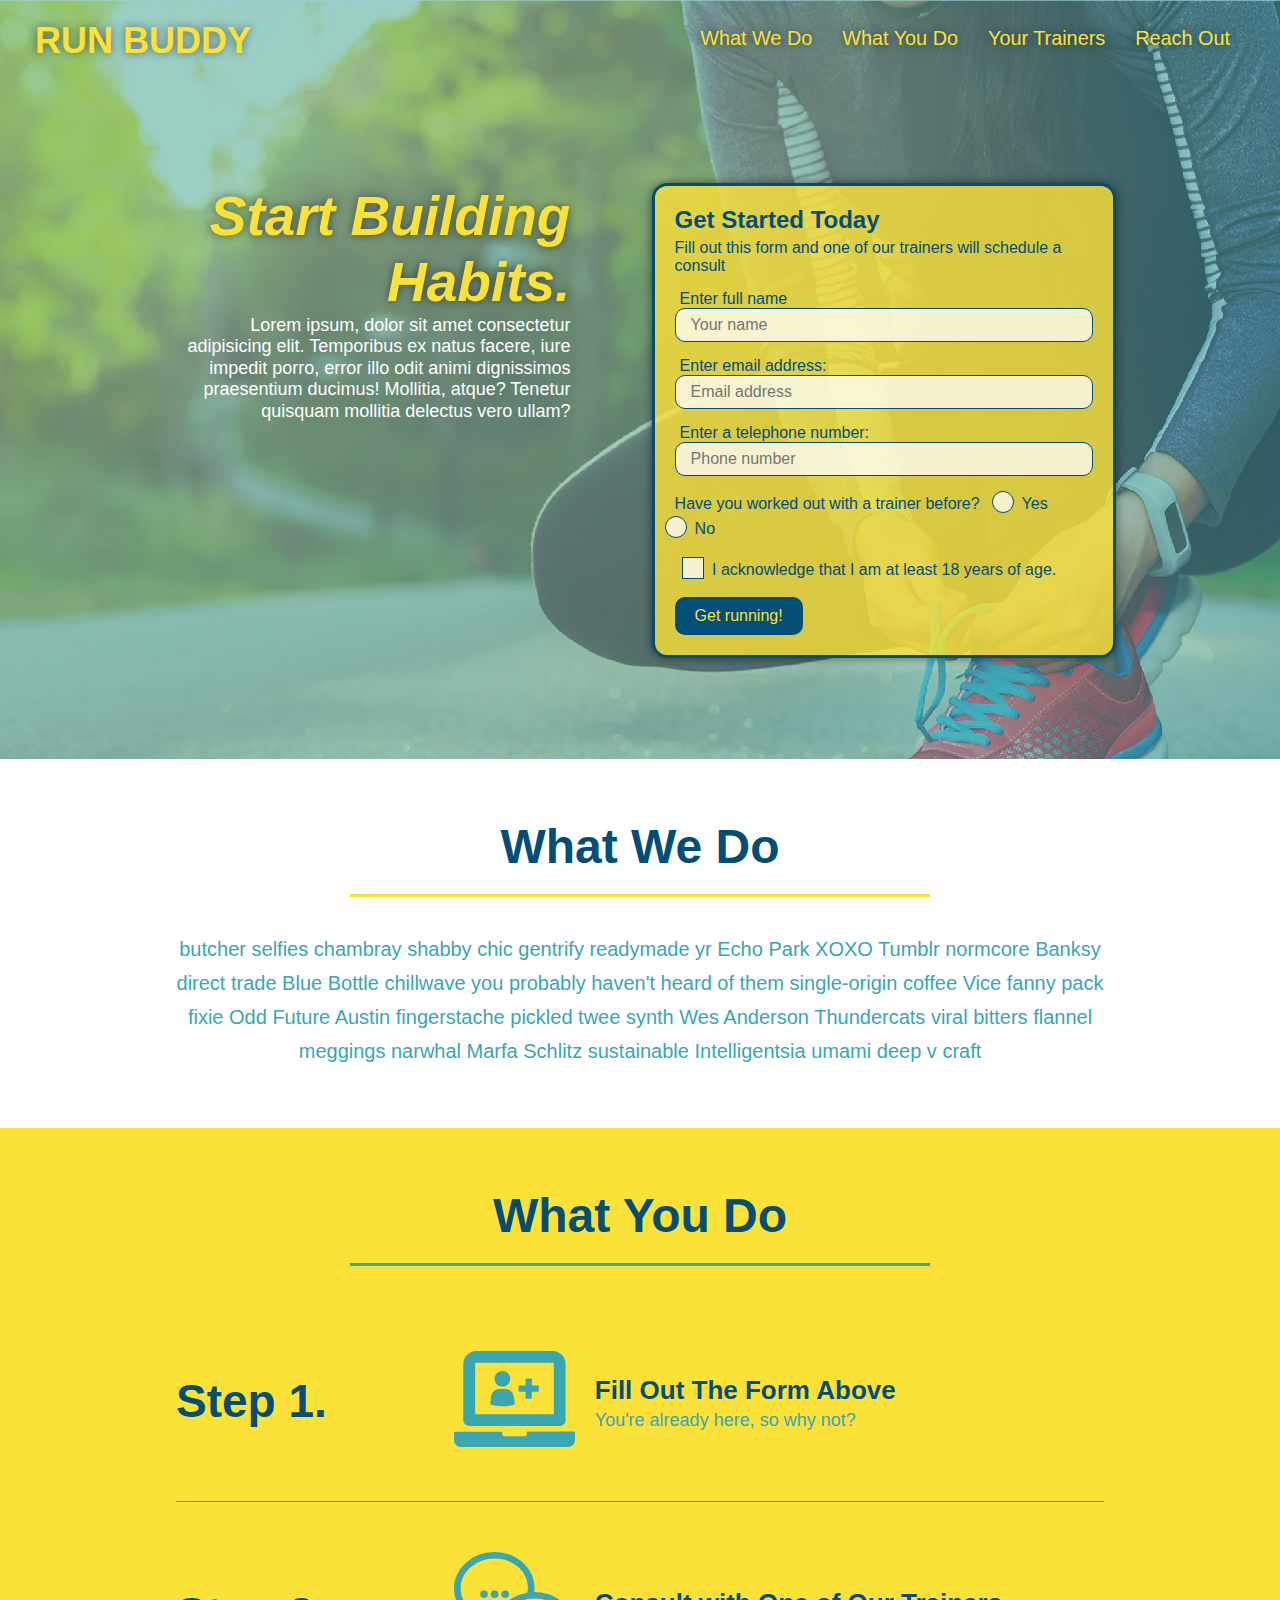
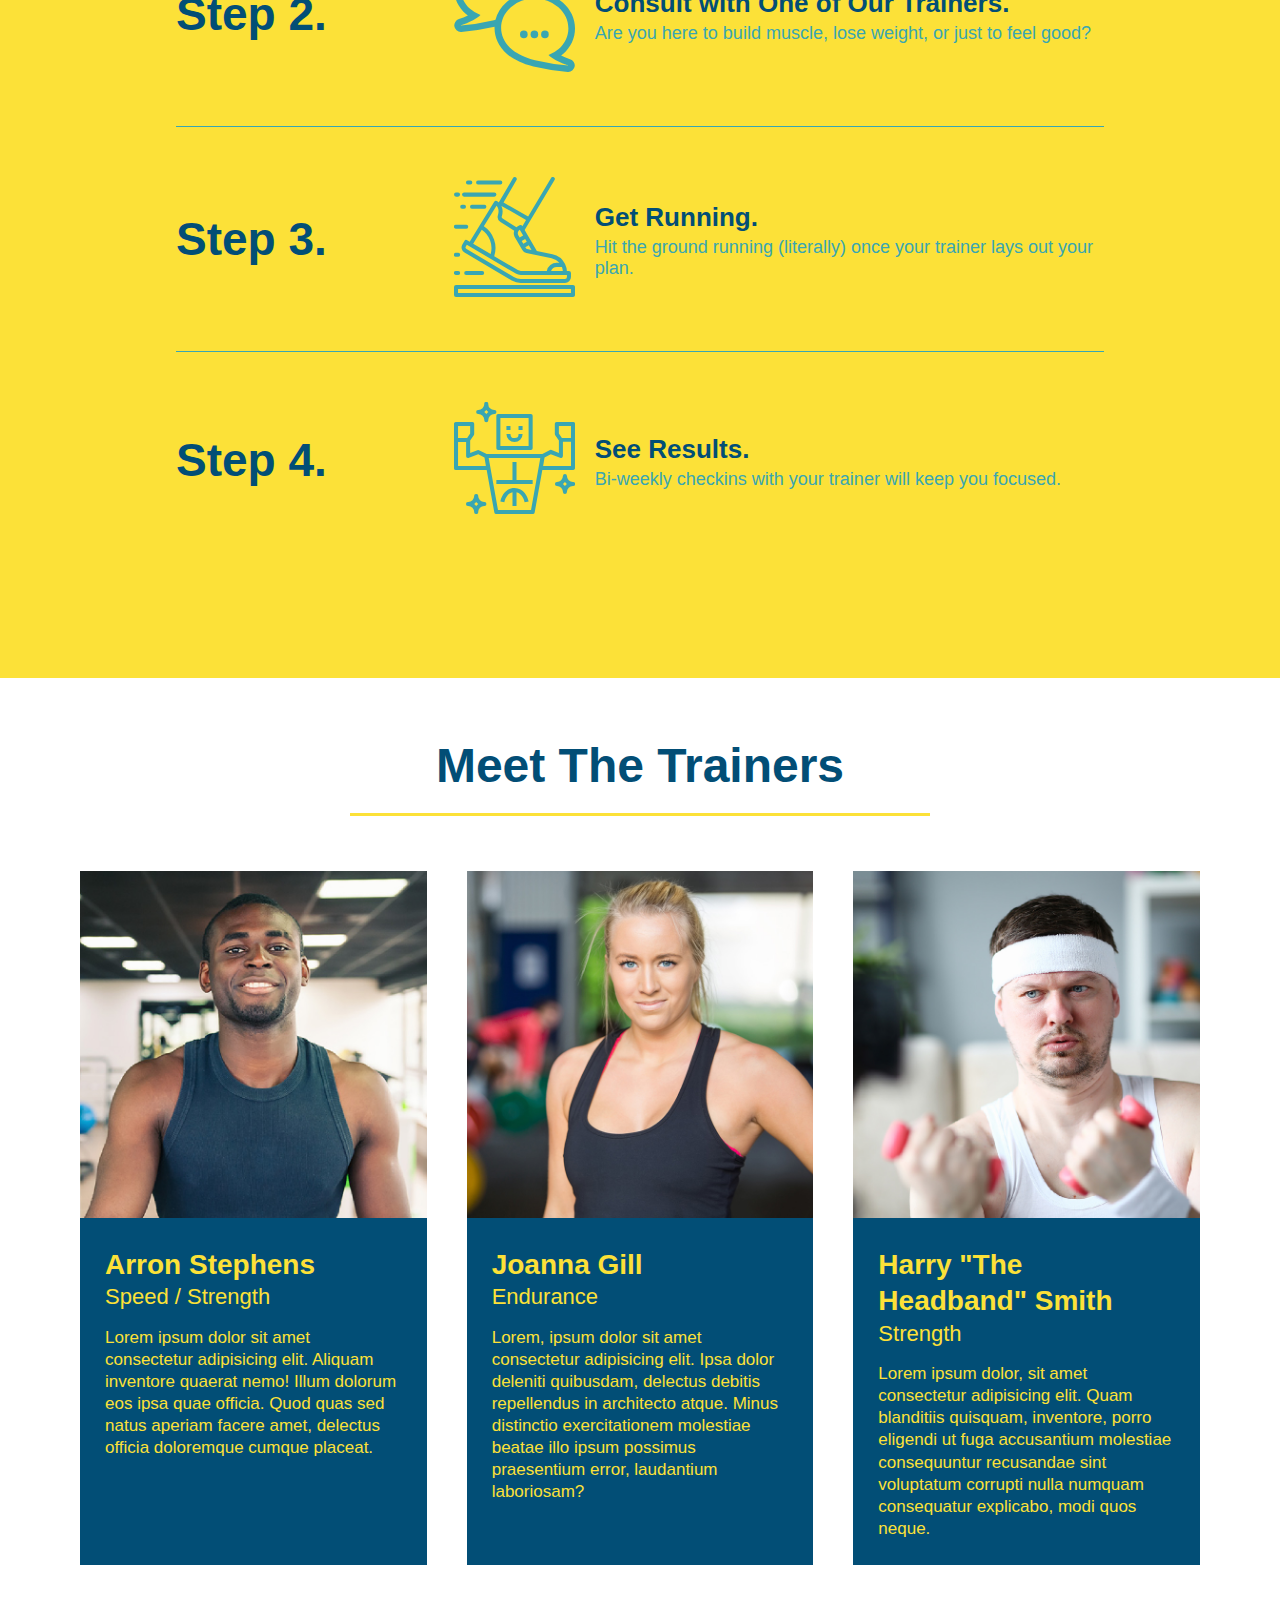
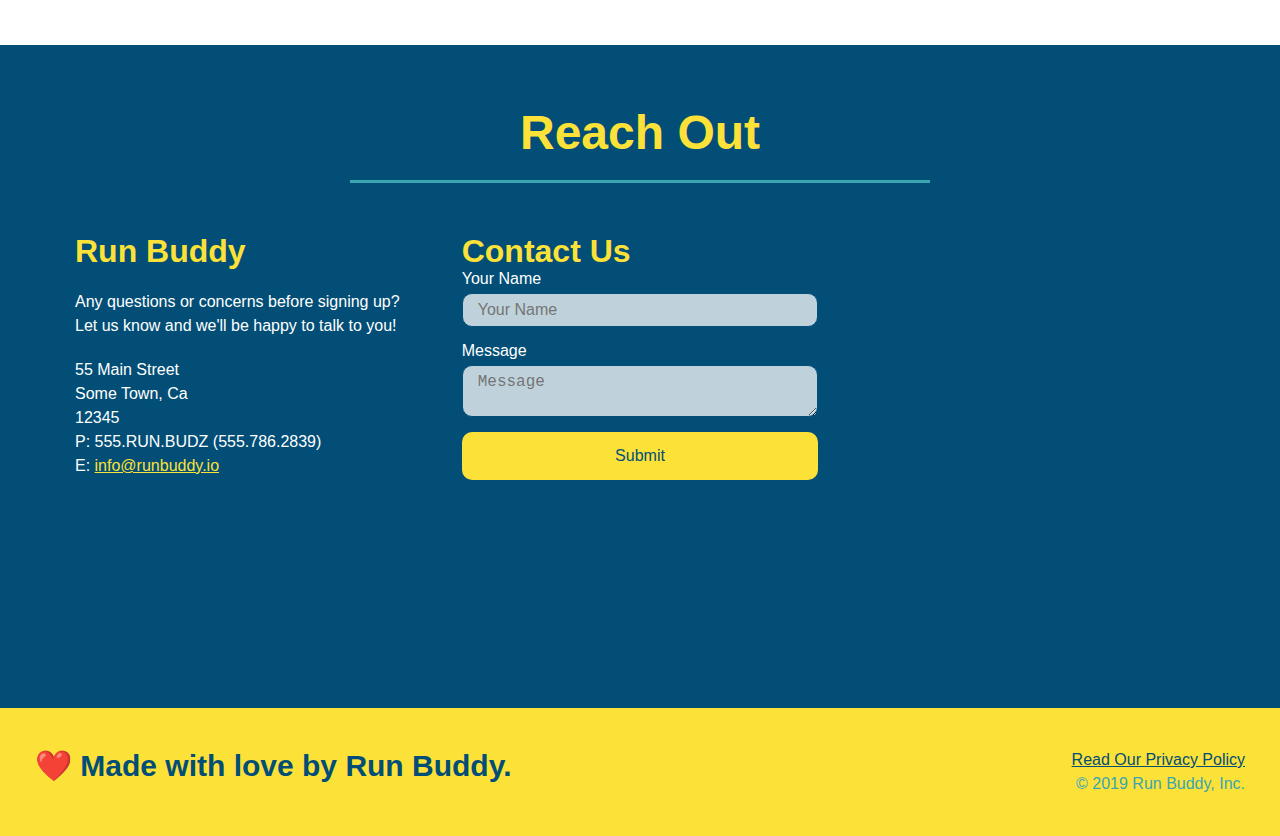
<file: index.html>
<!DOCTYPE html>
<html lang="en">
    <head>
        <meta charset="UTF-8" />
        <title>Run Buddy</title>
        <link rel="stylesheet" href ="./assets/css/style.css"/>
        <meta name="viewport" content="width=device-width, initial-scale=1.0" />
    </head>
   
    <body>
        <!-- navigation-->
        <header>
        <h1>
            <a href="/">RUN BUDDY</a>
        </h1>
        <nav>
            <ul>
                <li>
                    <a href="#what-we-do">What We Do</a>
                </li>
                <li>
                    <a href="#what-you-do">What You Do</a>
                </li>
                <li>
                    <a href="#your-trainers">Your Trainers</a>
                </li>
                <li>
                    <a href="#reach-out">Reach Out</a>
                </li>
            </ul>
        </nav>
        </header>
        
        <!-- hero/jumbotron-->
        <section class="hero">
            <div class="hero-cta">
                <h2>Start Building Habits.</h2>
                <p>
                    Lorem ipsum, dolor sit amet consectetur adipisicing elit. Temporibus ex natus facere, iure impedit porro, error illo odit animi dignissimos praesentium ducimus! Mollitia, atque? Tenetur quisquam mollitia delectus vero ullam?
                </p>
            </div>
            <div class="hero-form">
                <h3>Get Started Today</h3>
                <p>Fill out this form and one of our trainers will schedule a consult</p>
                <form>
                    <label for="name">Enter full name</label>
                    <input type="text" placeholder="Your name" name="name" id="name" class="form-input"/>
                    <label for="email">Enter email address:</label>
                    <input type="email" placeholder="Email address" name="email" id="email" class="form-input"/>
                    <label for="phone">Enter a telephone number:</label>
                    <input type="tel" placeholder="Phone number" name="phone" id="phone" class="form-input"/> 
                    <p>
                        Have you worked out with a trainer before?
                        <span class="radio-wrapper">
                            <input type="radio" name="trainer-confirm" id="trainer-yes"/>
                            <label for="trainer-yes">Yes</label>
                        </span>
                        <span class="radio-wrapper">
                            <input type="radio" name="trainer-confirm" id="trainer-no"/>
                            <label for="trainer-no">No</label>
                        </span>  
                    </p>
                    <p>
                        <span class="checkbox-wrapper">
                            <input type="checkbox" name="age-confirm" id="checkbox"/>
                            <label for="checkbox">I acknowledge that I am at least 18 years of age.</label>
                        </span>
                    </p>
                    <button type="submit">
                        Get running!
                    </button>
                </form>
            </div>
        </section>

        <!-- "what we do" section-->
        <section id="what-we-do" class="intro">
            <div class="flex-row">
                <h2 class="section-title primary-border">
                    What We Do
                </h2>
            </div>
        <div class="flex-row">    
            <p>
                butcher selfies chambray shabby chic gentrify readymade yr Echo Park XOXO Tumblr normcore Banksy direct trade Blue Bottle chillwave you probably haven't heard of them single-origin coffee Vice fanny pack fixie Odd Future Austin fingerstache pickled twee synth Wes Anderson Thundercats viral bitters flannel meggings narwhal Marfa Schlitz sustainable Intelligentsia umami deep v craft
           </p>
        </div>
        </section>

        <!-- "what you do" section-->
        <section id="what-you-do" class="steps">
            <div class="flex-row">
                <h2 class="section-title secondary-border">
                    What You Do
                </h2>
            </div>    

            <div class="step">
                <h3>Step 1.</h3>
                <div class="step-info">
                    <div class="step-img">
                        <img src="./assets/images/step-1.svg" alt=""/>
                    </div>
                    <div class="step-text">
                        <h4>Fill Out The Form Above</h4>
                        <p>You're already here, so why not?</p>        
                    </div>
                </div>
            </div>

            <div class="step">
                <h3>Step 2.</h3>
                <div class="step-info">
                    <div class="step-img">
                        <img src="assets/images/step-2.svg" alt=""/>
                    </div>
                    <div class="step-text">
                        <h4>Consult with One of Our Trainers.</h4>
                        <p>Are you here to build muscle, lose weight, or just to feel good?</p>
                    </div> 
                </div>
            </div>

            <div class="step">
                <h3>Step 3.</h3>
                <div class="step-info">
                    <div class="step-img">
                        <img src="assets/images/step-3.svg" alt=""/>
                    </div>
                    <div class="step-text">
                        <h4>Get Running.</h4>
                        <p>Hit the ground running (literally) once your trainer lays out your plan.</p>
                    </div> 
                </div>
            </div>

            <div class="step">
                <h3>Step 4.</h3>
                <div class="step-info">
                    <div class="step-img">
                        <img src="assets/images/step-4.svg" alt=""/>
                    </div>
                    <div class="step-text">
                        <h4>See Results.</h4>
                        <p>Bi-weekly checkins with your trainer will keep you focused.</p>
                    </div> 
                </div>
            </div>
        </section> 
        
        <!-- "meet the trainers" section -->
        <section id="your-trainers">
            <div class="flex-row">
                <h2 class="section-title primary-border">
                    Meet The Trainers
                </h2>
            </div>    
            
            <!-- First trainer bio -->
            <div class="trainers">
            <article class="trainer">
                <img src="./assets/images/trainer-1.jpg" alt="Arron Stephens in his workout clothes, ready to pump iron"/>
                <div class="trainer-bio">
                    <h3 class="trainer-name">Arron Stephens</h3>
                    <h4 class="trainer-role">Speed / Strength</h4>
                    <p>
                        Lorem ipsum dolor sit amet consectetur adipisicing elit. Aliquam inventore quaerat nemo! Illum dolorum eos ipsa quae officia. Quod quas sed natus aperiam facere amet, delectus officia doloremque cumque placeat.
                    </p>
                </div>
            </article>
            
            <!-- Second trainer bio -->

            <article class="trainer">
                <img src="./assets/images/trainer-2.jpg" alt="Joanna Gill cooling off after a workout"/>
                <div class="trainer-bio">
                    <h3 class="trainer-name">Joanna Gill</h3>
                    <h4 class="trainer-role">Endurance</h4>
                    <p>
                        Lorem, ipsum dolor sit amet consectetur adipisicing elit. Ipsa dolor deleniti quibusdam, delectus debitis repellendus in architecto atque. Minus distinctio exercitationem molestiae beatae illo ipsum possimus praesentium error, laudantium laboriosam?
                    </p>
                </div>
            </article>

            <!-- Third trainer bio -->

            <article class="trainer">
                <img src="./assets/images/trainer-3.jpg" alt="Harry Smith wearing a headband and lifting comically small pink weights"/>
                <div class="trainer-bio">
                    <h3 class="trainer-name">Harry "The Headband" Smith</h3>
                    <h4 class="trainer-role">Strength</h4>
                    <p>
                        Lorem ipsum dolor, sit amet consectetur adipisicing elit. Quam blanditiis quisquam, inventore, porro eligendi ut fuga accusantium molestiae consequuntur recusandae sint voluptatum corrupti nulla numquam consequatur explicabo, modi quos neque.
                    </p>
                </div>
            </article>
            </div>
        </section> 
        
        <!-- "Reach Out" section-->
        <section id="reach-out" class="contact">
            <div class="flex-row">
                <h2 class="section-title secondary-border">
                    Reach Out
                </h2>
            </div>
            <div class="contact-info">
            <div>
                <h3>Run Buddy</h3>
                <p>
                    Any questions or concerns before signing up?
                    <br />
                    Let us know and we'll be happy to talk to you!
                </p>
                <address>
                    55 Main Street <br/>
                    Some Town, Ca <br/>
                    12345<br/>
                    P: 555.RUN.BUDZ (555.786.2839)<br/>
                    E: <a href="mailto:info@runbuddy.io">info@runbuddy.io</a>
                </address>
            </div>
            
            <div class="contact-form">
                <h3>Contact Us</h3>
                <form>
                    <label for="contact-name">Your Name</label>
                    <input type="text" id="contact-name" placeholder="Your Name" />

                    <label for="contact-message">Message</label>
                    <textarea id="contact-message" placeholder="Message"></textarea>
                    <button type="submit">Submit</button>
                </form>
            </div>    
            
                <iframe src="https://www.google.com/maps/embed?pb=!1m18!1m12!1m3!1d3456.7125374801863!2d-79.40940086618326!3d43.67260258258891!2m3!1f0!2f0!3f0!3m2!1i1024!2i768!4f13.1!3m3!1m2!1s0x882b34996e66ba07%3A0xdca632d061cad6cf!2s157%20Walmer%20Rd%2C%20Toronto%2C%20ON%20M5R%202X8!5e0!3m2!1sen!2sca!4v1629680756984!5m2!1sen!2sca"style="border:0;" allowfullscreen="" loading="lazy"></iframe>
            </div>
            
            
        </section>

        <!-- footer -->
        <footer>
            <h2>❤️ Made with love by Run Buddy.</h2>
            <div>
                <a href="privacy-policy.html">Read Our Privacy Policy</a><br />
                &copy; 2019 Run Buddy, Inc.
            </div>
        </footer>
    </body>
</html>
</file>
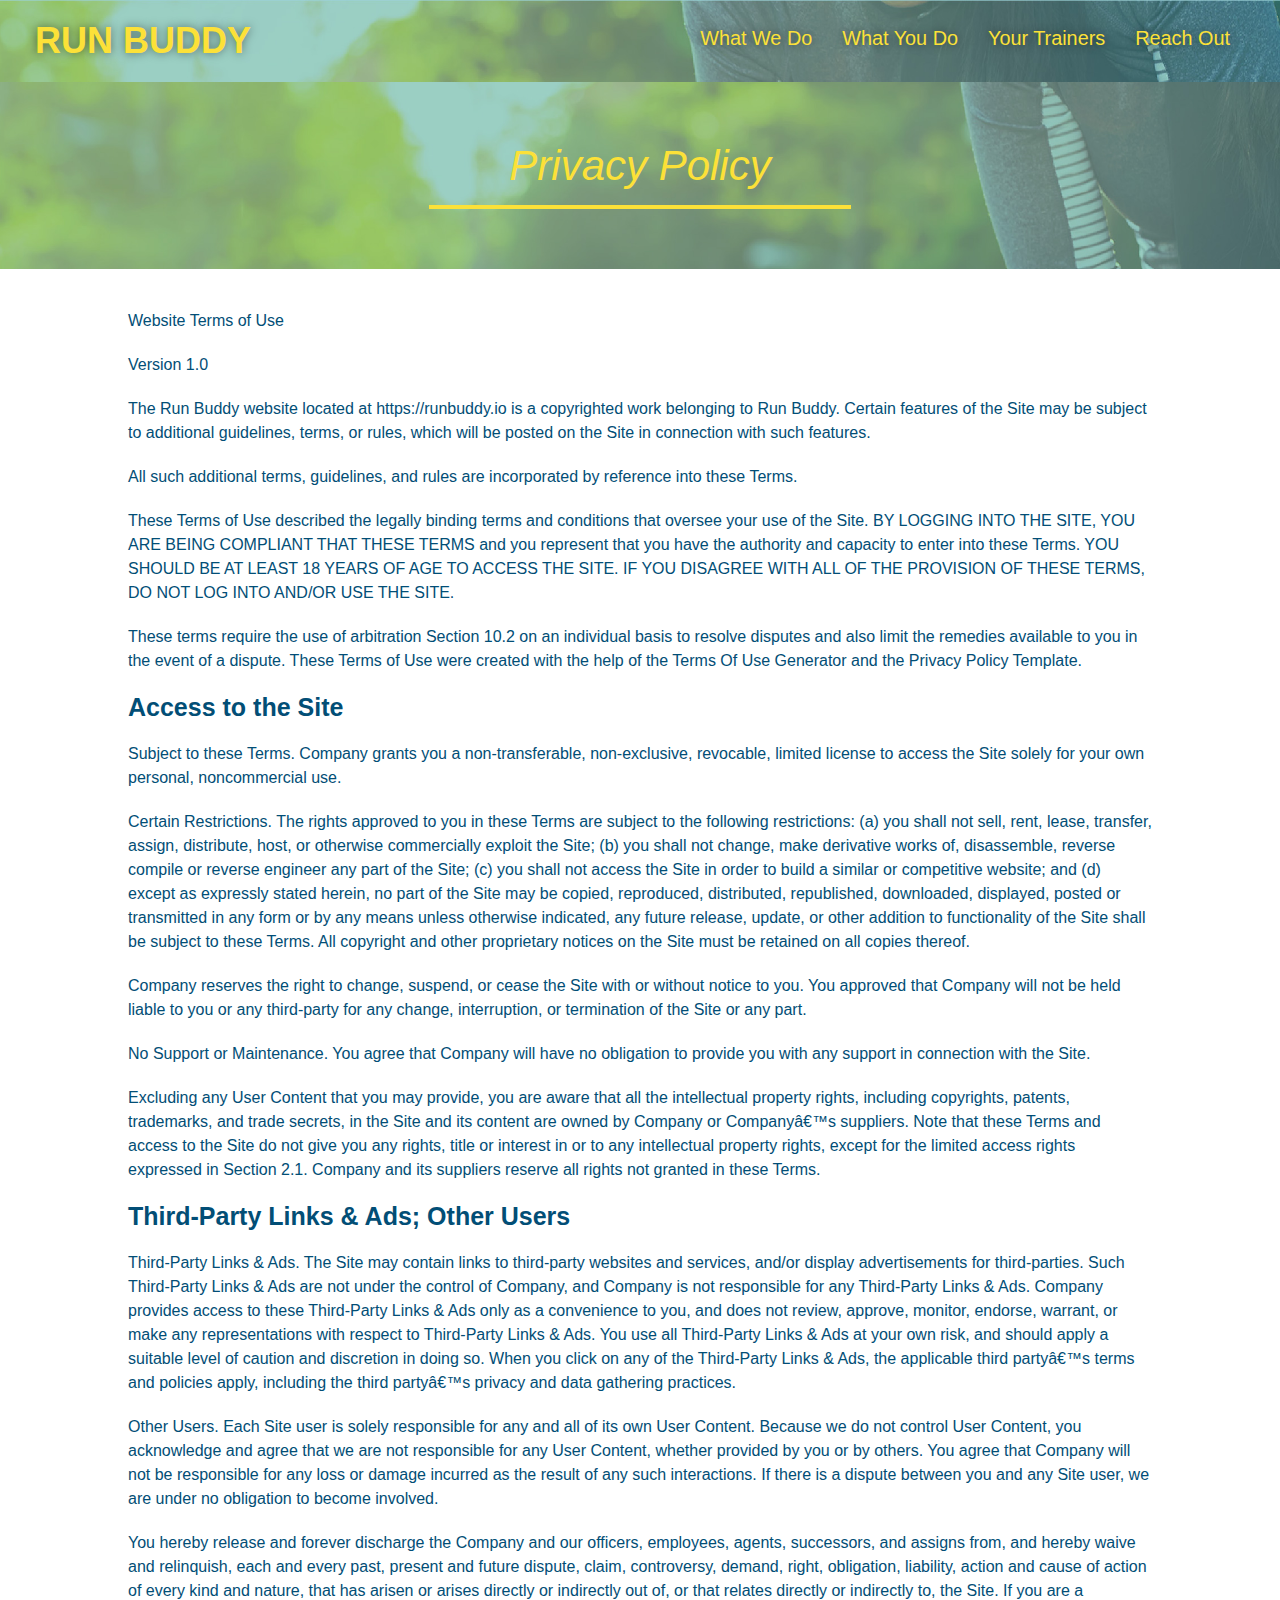
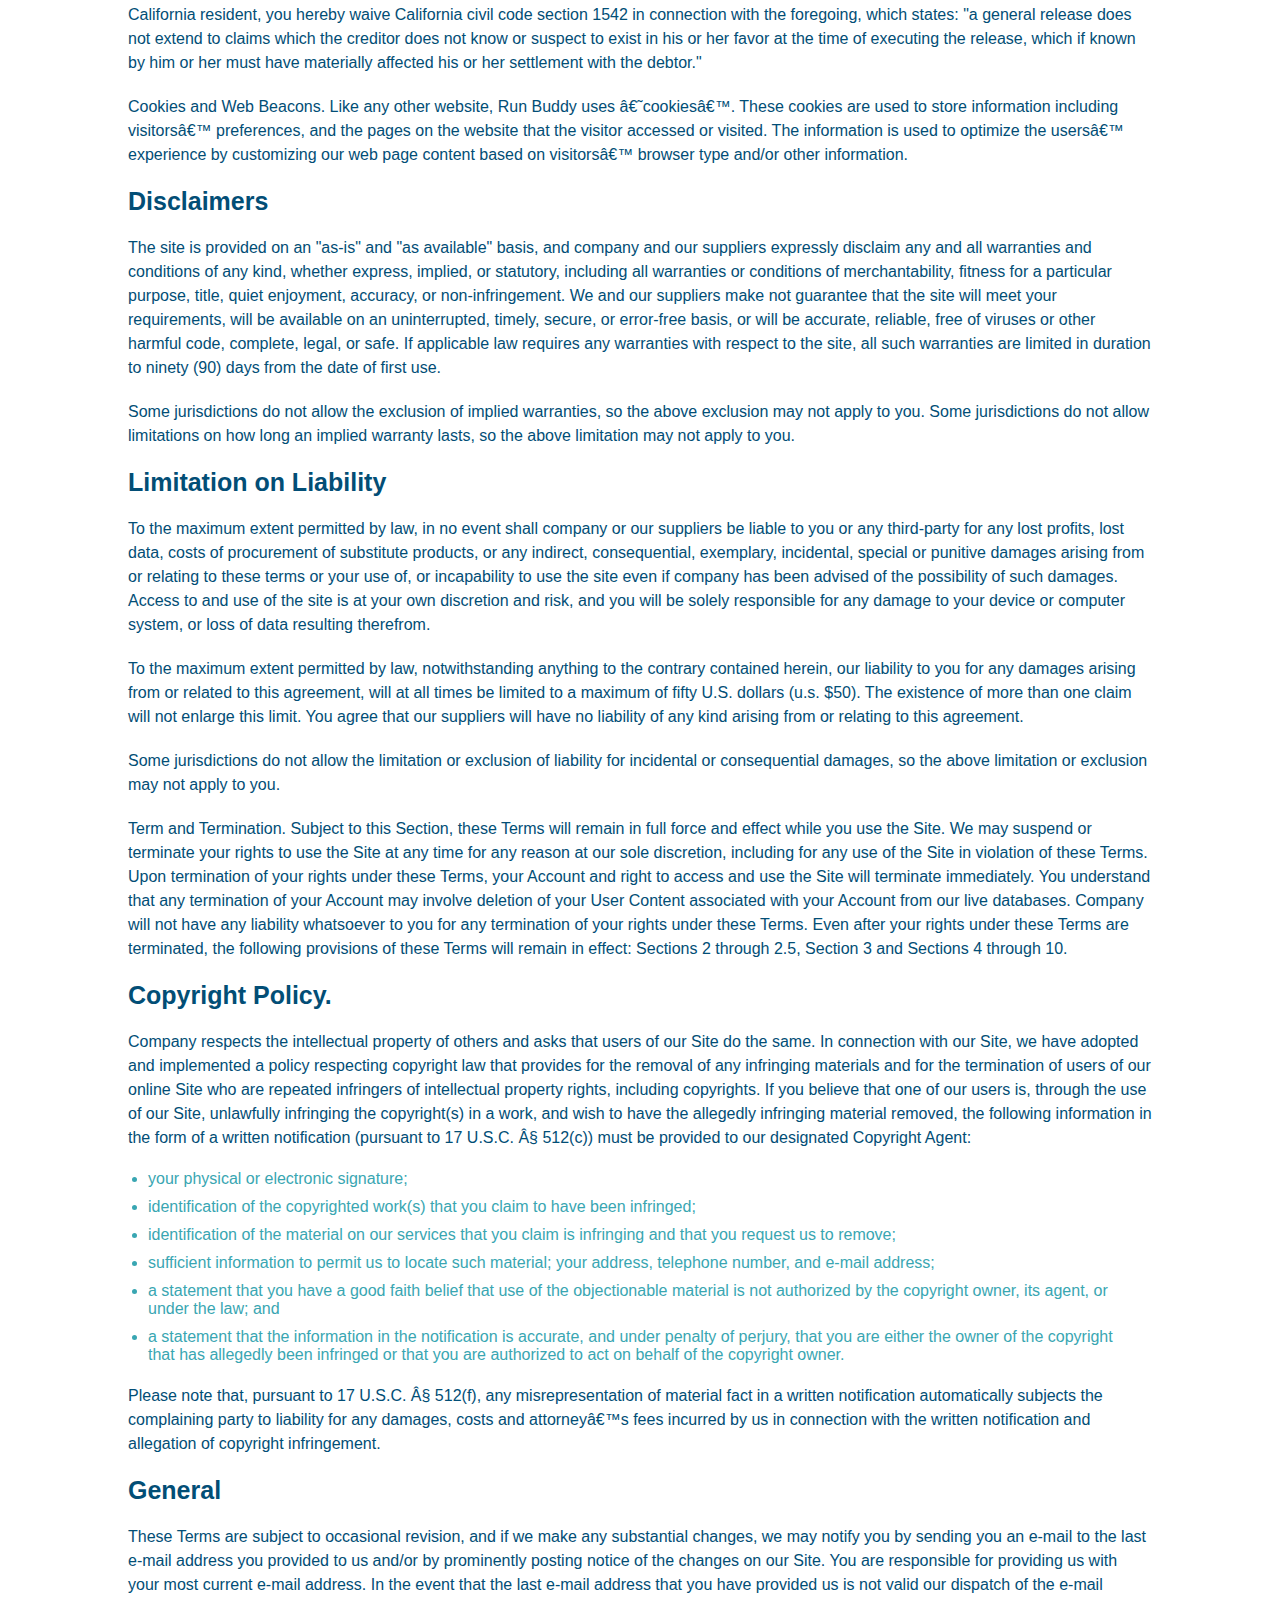
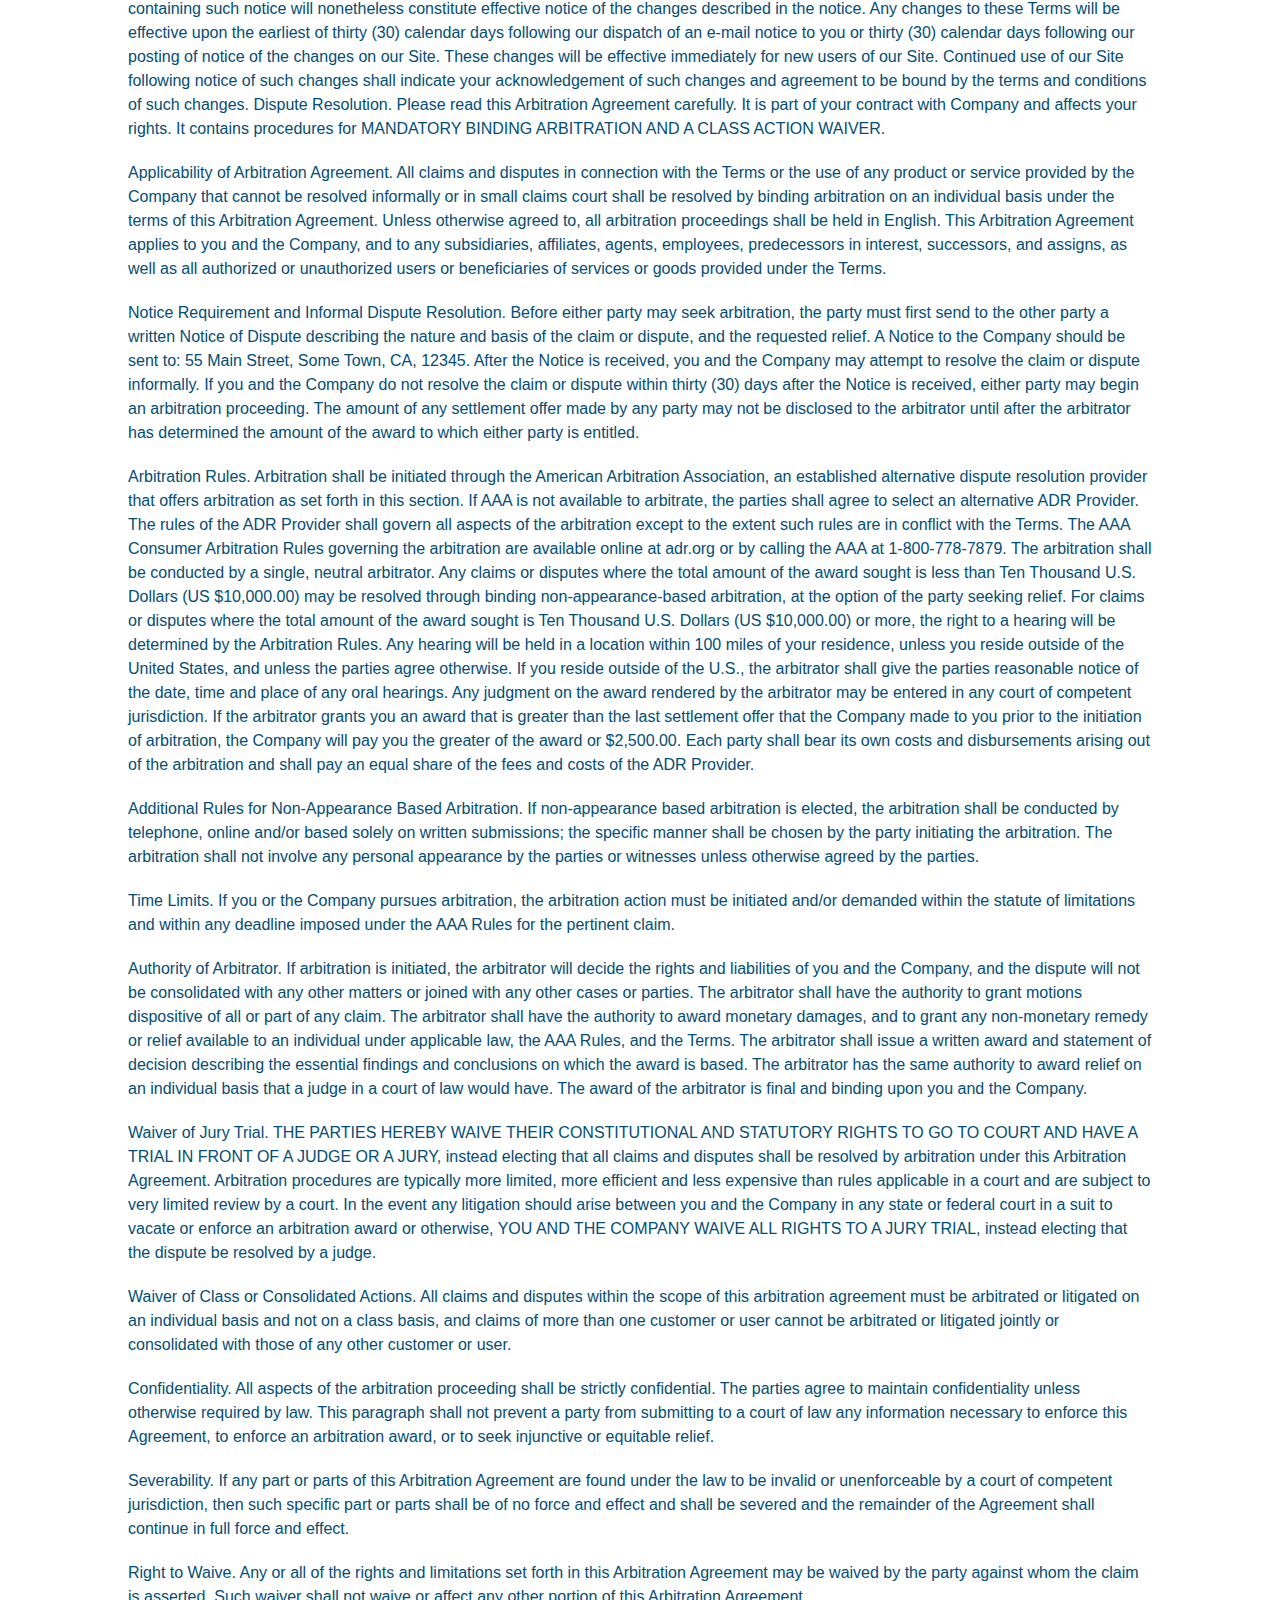
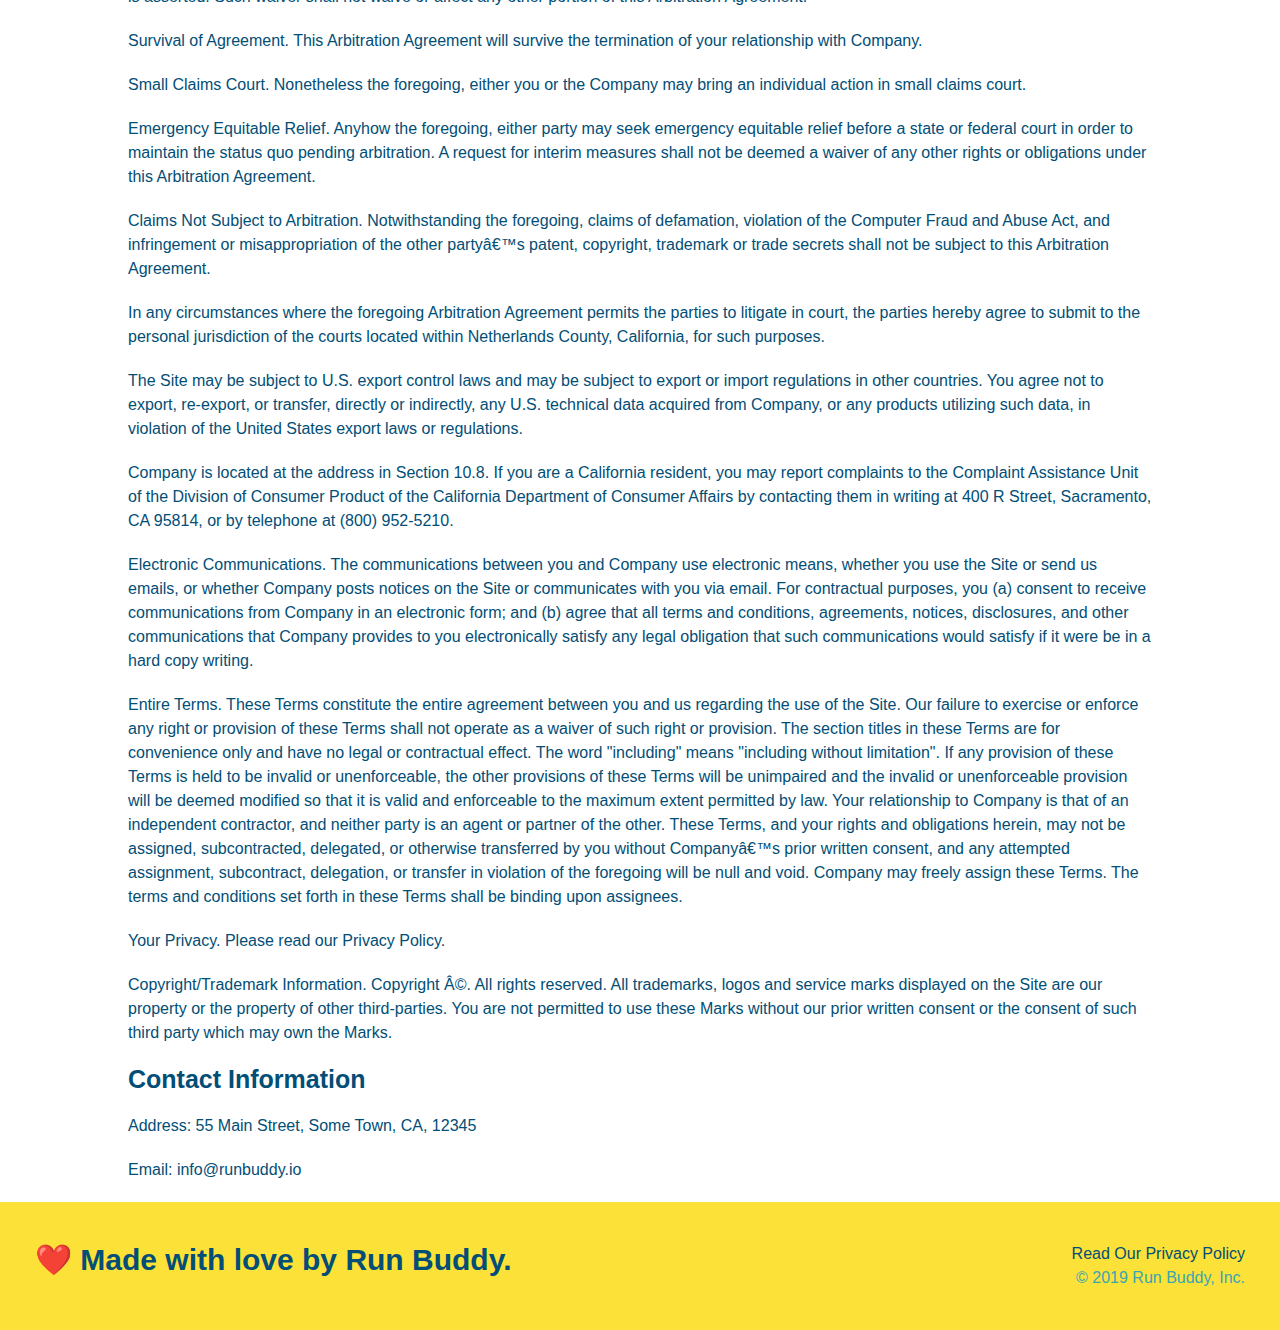
<file: privacy-policy.html>
<!DOCTYPE html>
<html lang="en">
    <head>
        <meta charset="UTF-8" />
        <title>Privacy Policy - Run Buddy</title>
        <link rel="stylesheet" href ="./assets/css/style.css"/>
        <link rel="stylesheet" href ="./assets/css/secondary-style.css"/>
        <meta name="viewport" content="width=device-width, initial-scale=1.0" />
    </head>
    <body>
        <header>
            <h1>
                <a href="./index.html">RUN BUDDY</a>
            </h1>
            <nav>
                <ul>
                    <li>
                        <a href="./index.html#what-we-do">What We Do</a>
                    </li>
                    <li>
                        <a href="./index.html#what-you-do">What You Do</a>
                    </li>
                    <li>
                        <a href="./index.html#your-trainers">Your Trainers</a>
                    </li>
                    <li>
                        <a href="./index.html#reach-out">Reach Out</a>
                    </li>
                </ul>
            </nav>
        </header>
        <section class="hero">
            <h2 class="page-title">
                Privacy Policy
            </h2>
        </section>
        <article class="secondary-content">
            <p>
                Website Terms of Use
              </p>
        
              <p>
                Version 1.0
              </p>
        
              <p>
                The Run Buddy website located at https://runbuddy.io is a copyrighted work belonging to Run Buddy. Certain
                features of the Site may be subject to additional guidelines, terms, or rules, which will be posted on the Site
                in connection with such features.
              </p>
        
              <p>
                All such additional terms, guidelines, and rules are incorporated by reference into these Terms.
              </p>
        
              <p>
                These Terms of Use described the legally binding terms and conditions that oversee your use of the Site. BY
                LOGGING INTO THE SITE, YOU ARE BEING COMPLIANT THAT THESE TERMS and you represent that you have the authority
                and capacity to enter into these Terms. YOU SHOULD BE AT LEAST 18 YEARS OF AGE TO ACCESS THE SITE. IF YOU
                DISAGREE WITH ALL OF THE PROVISION OF THESE TERMS, DO NOT LOG INTO AND/OR USE THE SITE.
              </p>
        
              <p>
                These terms require the use of arbitration Section 10.2 on an individual basis to resolve disputes and also
                limit the remedies available to you in the event of a dispute. These Terms of Use were created with the help of
                the Terms Of Use Generator and the Privacy Policy Template.
              </p>
        
              <h3>
                Access to the Site
              </h3>
        
              <p>
                Subject to these Terms. Company grants you a non-transferable, non-exclusive, revocable, limited license to
                access the Site solely for your own personal, noncommercial use.
              </p>
        
              <p>
                Certain Restrictions. The rights approved to you in these Terms are subject to the following restrictions: (a)
                you shall not sell, rent, lease, transfer, assign, distribute, host, or otherwise commercially exploit the Site;
                (b) you shall not change, make derivative works of, disassemble, reverse compile or reverse engineer any part of
                the Site; (c) you shall not access the Site in order to build a similar or competitive website; and (d) except
                as expressly stated herein, no part of the Site may be copied, reproduced, distributed, republished, downloaded,
                displayed, posted or transmitted in any form or by any means unless otherwise indicated, any future release,
                update, or other addition to functionality of the Site shall be subject to these Terms. All copyright and other
                proprietary notices on the Site must be retained on all copies thereof.
              </p>
        
              <p>
                Company reserves the right to change, suspend, or cease the Site with or without notice to you. You approved
                that Company will not be held liable to you or any third-party for any change, interruption, or termination of
                the Site or any part.
              </p>
        
              <p>
                No Support or Maintenance. You agree that Company will have no obligation to provide you with any support in
                connection with the Site.
              </p>
        
              <p>
                Excluding any User Content that you may provide, you are aware that all the intellectual property rights,
                including copyrights, patents, trademarks, and trade secrets, in the Site and its content are owned by Company
                or Companyâ€™s suppliers. Note that these Terms and access to the Site do not give you any rights, title or
                interest in or to any intellectual property rights, except for the limited access rights expressed in Section
                2.1. Company and its suppliers reserve all rights not granted in these Terms.
              </p>
        
              <h3>
                Third-Party Links & Ads; Other Users
              </h3>
        
              <p>
                Third-Party Links & Ads. The Site may contain links to third-party websites and services, and/or display
                advertisements for third-parties. Such Third-Party Links & Ads are not under the control of Company, and Company
                is not responsible for any Third-Party Links & Ads. Company provides access to these Third-Party Links & Ads
                only as a convenience to you, and does not review, approve, monitor, endorse, warrant, or make any
                representations with respect to Third-Party Links & Ads. You use all Third-Party Links & Ads at your own risk,
                and should apply a suitable level of caution and discretion in doing so. When you click on any of the
                Third-Party Links & Ads, the applicable third partyâ€™s terms and policies apply, including the third partyâ€™s
                privacy and data gathering practices.
              </p>
        
              <p>
                Other Users. Each Site user is solely responsible for any and all of its own User Content. Because we do not
                control User Content, you acknowledge and agree that we are not responsible for any User Content, whether
                provided by you or by others. You agree that Company will not be responsible for any loss or damage incurred as
                the result of any such interactions. If there is a dispute between you and any Site user, we are under no
                obligation to become involved.
              </p>
        
              <p>
                You hereby release and forever discharge the Company and our officers, employees, agents, successors, and
                assigns from, and hereby waive and relinquish, each and every past, present and future dispute, claim,
                controversy, demand, right, obligation, liability, action and cause of action of every kind and nature, that has
                arisen or arises directly or indirectly out of, or that relates directly or indirectly to, the Site. If you are
                a California resident, you hereby waive California civil code section 1542 in connection with the foregoing,
                which states: "a general release does not extend to claims which the creditor does not know or suspect to exist
                in his or her favor at the time of executing the release, which if known by him or her must have materially
                affected his or her settlement with the debtor."
              </p>
        
              <p>
                Cookies and Web Beacons. Like any other website, Run Buddy uses â€˜cookiesâ€™. These cookies are used to store
                information including visitorsâ€™ preferences, and the pages on the website that the visitor accessed or visited.
                The information is used to optimize the usersâ€™ experience by customizing our web page content based on visitorsâ€™
                browser type and/or other information.
              </p>
        
              <h3>
                Disclaimers
              </h3>
        
              <p>
                The site is provided on an "as-is" and "as available" basis, and company and our suppliers expressly disclaim
                any and all warranties and conditions of any kind, whether express, implied, or statutory, including all
                warranties or conditions of merchantability, fitness for a particular purpose, title, quiet enjoyment, accuracy,
                or non-infringement. We and our suppliers make not guarantee that the site will meet your requirements, will be
                available on an uninterrupted, timely, secure, or error-free basis, or will be accurate, reliable, free of
                viruses or other harmful code, complete, legal, or safe. If applicable law requires any warranties with respect
                to the site, all such warranties are limited in duration to ninety (90) days from the date of first use.
              </p>
        
              <p>
                Some jurisdictions do not allow the exclusion of implied warranties, so the above exclusion may not apply to
                you. Some jurisdictions do not allow limitations on how long an implied warranty lasts, so the above limitation
                may not apply to you.
              </p>
        
              <h3>
                Limitation on Liability
              </h3>
        
              <p>
                To the maximum extent permitted by law, in no event shall company or our suppliers be liable to you or any
                third-party for any lost profits, lost data, costs of procurement of substitute products, or any indirect,
                consequential, exemplary, incidental, special or punitive damages arising from or relating to these terms or
                your use of, or incapability to use the site even if company has been advised of the possibility of such
                damages. Access to and use of the site is at your own discretion and risk, and you will be solely responsible
                for any damage to your device or computer system, or loss of data resulting therefrom.
              </p>
        
              <p>
                To the maximum extent permitted by law, notwithstanding anything to the contrary contained herein, our liability
                to you for any damages arising from or related to this agreement, will at all times be limited to a maximum of
                fifty U.S. dollars (u.s. $50). The existence of more than one claim will not enlarge this limit. You agree that
                our suppliers will have no liability of any kind arising from or relating to this agreement.
              </p>
        
              <p>
                Some jurisdictions do not allow the limitation or exclusion of liability for incidental or consequential
                damages, so the above limitation or exclusion may not apply to you.
              </p>
        
              <p>
                Term and Termination. Subject to this Section, these Terms will remain in full force and effect while you use
                the Site. We may suspend or terminate your rights to use the Site at any time for any reason at our sole
                discretion, including for any use of the Site in violation of these Terms. Upon termination of your rights under
                these Terms, your Account and right to access and use the Site will terminate immediately. You understand that
                any termination of your Account may involve deletion of your User Content associated with your Account from our
                live databases. Company will not have any liability whatsoever to you for any termination of your rights under
                these Terms. Even after your rights under these Terms are terminated, the following provisions of these Terms
                will remain in effect: Sections 2 through 2.5, Section 3 and Sections 4 through 10.
              </p>
        
              <h3>
                Copyright Policy.
              </h3>
        
              <p>
                Company respects the intellectual property of others and asks that users of our Site do the same. In connection
                with our Site, we have adopted and implemented a policy respecting copyright law that provides for the removal
                of any infringing materials and for the termination of users of our online Site who are repeated infringers of
                intellectual property rights, including copyrights. If you believe that one of our users is, through the use of
                our Site, unlawfully infringing the copyright(s) in a work, and wish to have the allegedly infringing material
                removed, the following information in the form of a written notification (pursuant to 17 U.S.C. Â§ 512(c)) must
                be provided to our designated Copyright Agent:
              </p>
        
              <ul>
                <li>
                  your physical or electronic signature;
                </li>
                <li>
                  identification of the copyrighted work(s) that you claim to have been infringed;
                </li>
                <li>
                  identification of the material on our services that you claim is infringing and that you request us to remove;
                </li>
                <li>
                  sufficient information to permit us to locate such material; your address, telephone number, and e-mail
                  address;
                </li>
                <li>
                  a statement that you have a good faith belief that use of the objectionable material is not authorized by the
                  copyright owner, its agent, or under the law; and
                </li>
                <li>
                  a statement that the information in the notification is accurate, and under penalty of perjury, that you are
                  either the owner of the copyright that has allegedly been infringed or that you are authorized to act on
                  behalf of the copyright owner.
                </li>
              </ul>
        
              <p>
                Please note that, pursuant to 17 U.S.C. Â§ 512(f), any misrepresentation of material fact in a written
                notification automatically subjects the complaining party to liability for any damages, costs and attorneyâ€™s
                fees incurred by us in connection with the written notification and allegation of copyright infringement.
              </p>
        
              <h3>
                General
              </h3>
        
              <p>
                These Terms are subject to occasional revision, and if we make any substantial changes, we may notify you by
                sending you an e-mail to the last e-mail address you provided to us and/or by prominently posting notice of the
                changes on our Site. You are responsible for providing us with your most current e-mail address. In the event
                that the last e-mail address that you have provided us is not valid our dispatch of the e-mail containing such
                notice will nonetheless constitute effective notice of the changes described in the notice. Any changes to these
                Terms will be effective upon the earliest of thirty (30) calendar days following our dispatch of an e-mail
                notice to you or thirty (30) calendar days following our posting of notice of the changes on our Site. These
                changes will be effective immediately for new users of our Site. Continued use of our Site following notice of
                such changes shall indicate your acknowledgement of such changes and agreement to be bound by the terms and
                conditions of such changes. Dispute Resolution. Please read this Arbitration Agreement carefully. It is part of
                your contract with Company and affects your rights. It contains procedures for MANDATORY BINDING ARBITRATION AND
                A CLASS ACTION WAIVER.
              </p>
        
              <p>
                Applicability of Arbitration Agreement. All claims and disputes in connection with the Terms or the use of any
                product or service provided by the Company that cannot be resolved informally or in small claims court shall be
                resolved by binding arbitration on an individual basis under the terms of this Arbitration Agreement. Unless
                otherwise agreed to, all arbitration proceedings shall be held in English. This Arbitration Agreement applies to
                you and the Company, and to any subsidiaries, affiliates, agents, employees, predecessors in interest,
                successors, and assigns, as well as all authorized or unauthorized users or beneficiaries of services or goods
                provided under the Terms.
              </p>
        
              <p>
                Notice Requirement and Informal Dispute Resolution. Before either party may seek arbitration, the party must
                first send to the other party a written Notice of Dispute describing the nature and basis of the claim or
                dispute, and the requested relief. A Notice to the Company should be sent to: 55 Main Street, Some Town, CA,
                12345. After the Notice is received, you and the Company may attempt to resolve the claim or dispute informally.
                If you and the Company do not resolve the claim or dispute within thirty (30) days after the Notice is received,
                either party may begin an arbitration proceeding. The amount of any settlement offer made by any party may not
                be disclosed to the arbitrator until after the arbitrator has determined the amount of the award to which either
                party is entitled.
              </p>
        
              <p>
                Arbitration Rules. Arbitration shall be initiated through the American Arbitration Association, an established
                alternative dispute resolution provider that offers arbitration as set forth in this section. If AAA is not
                available to arbitrate, the parties shall agree to select an alternative ADR Provider. The rules of the ADR
                Provider shall govern all aspects of the arbitration except to the extent such rules are in conflict with the
                Terms. The AAA Consumer Arbitration Rules governing the arbitration are available online at adr.org or by
                calling the AAA at 1-800-778-7879. The arbitration shall be conducted by a single, neutral arbitrator. Any
                claims or disputes where the total amount of the award sought is less than Ten Thousand U.S. Dollars (US
                $10,000.00) may be resolved through binding non-appearance-based arbitration, at the option of the party seeking
                relief. For claims or disputes where the total amount of the award sought is Ten Thousand U.S. Dollars (US
                $10,000.00) or more, the right to a hearing will be determined by the Arbitration Rules. Any hearing will be
                held in a location within 100 miles of your residence, unless you reside outside of the United States, and
                unless the parties agree otherwise. If you reside outside of the U.S., the arbitrator shall give the parties
                reasonable notice of the date, time and place of any oral hearings. Any judgment on the award rendered by the
                arbitrator may be entered in any court of competent jurisdiction. If the arbitrator grants you an award that is
                greater than the last settlement offer that the Company made to you prior to the initiation of arbitration, the
                Company will pay you the greater of the award or $2,500.00. Each party shall bear its own costs and
                disbursements arising out of the arbitration and shall pay an equal share of the fees and costs of the ADR
                Provider.
              </p>
        
              <p>
                Additional Rules for Non-Appearance Based Arbitration. If non-appearance based arbitration is elected, the
                arbitration shall be conducted by telephone, online and/or based solely on written submissions; the specific
                manner shall be chosen by the party initiating the arbitration. The arbitration shall not involve any personal
                appearance by the parties or witnesses unless otherwise agreed by the parties.
              </p>
        
              <p>
                Time Limits. If you or the Company pursues arbitration, the arbitration action must be initiated and/or demanded
                within the statute of limitations and within any deadline imposed under the AAA Rules for the pertinent claim.
              </p>
        
              <p>
                Authority of Arbitrator. If arbitration is initiated, the arbitrator will decide the rights and liabilities of
                you and the Company, and the dispute will not be consolidated with any other matters or joined with any other
                cases or parties. The arbitrator shall have the authority to grant motions dispositive of all or part of any
                claim. The arbitrator shall have the authority to award monetary damages, and to grant any non-monetary remedy
                or relief available to an individual under applicable law, the AAA Rules, and the Terms. The arbitrator shall
                issue a written award and statement of decision describing the essential findings and conclusions on which the
                award is based. The arbitrator has the same authority to award relief on an individual basis that a judge in a
                court of law would have. The award of the arbitrator is final and binding upon you and the Company.
              </p>
        
              <p>
                Waiver of Jury Trial. THE PARTIES HEREBY WAIVE THEIR CONSTITUTIONAL AND STATUTORY RIGHTS TO GO TO COURT AND HAVE
                A TRIAL IN FRONT OF A JUDGE OR A JURY, instead electing that all claims and disputes shall be resolved by
                arbitration under this Arbitration Agreement. Arbitration procedures are typically more limited, more efficient
                and less expensive than rules applicable in a court and are subject to very limited review by a court. In the
                event any litigation should arise between you and the Company in any state or federal court in a suit to vacate
                or enforce an arbitration award or otherwise, YOU AND THE COMPANY WAIVE ALL RIGHTS TO A JURY TRIAL, instead
                electing that the dispute be resolved by a judge.
              </p>
        
              <p>
                Waiver of Class or Consolidated Actions. All claims and disputes within the scope of this arbitration agreement
                must be arbitrated or litigated on an individual basis and not on a class basis, and claims of more than one
                customer or user cannot be arbitrated or litigated jointly or consolidated with those of any other customer or
                user.
              </p>
        
              <p>
                Confidentiality. All aspects of the arbitration proceeding shall be strictly confidential. The parties agree to
                maintain confidentiality unless otherwise required by law. This paragraph shall not prevent a party from
                submitting to a court of law any information necessary to enforce this Agreement, to enforce an arbitration
                award, or to seek injunctive or equitable relief.
              </p>
        
              <p>
                Severability. If any part or parts of this Arbitration Agreement are found under the law to be invalid or
                unenforceable by a court of competent jurisdiction, then such specific part or parts shall be of no force and
                effect and shall be severed and the remainder of the Agreement shall continue in full force and effect.
              </p>
        
              <p>
                Right to Waive. Any or all of the rights and limitations set forth in this Arbitration Agreement may be waived
                by the party against whom the claim is asserted. Such waiver shall not waive or affect any other portion of this
                Arbitration Agreement.
              </p>
        
              <p>
                Survival of Agreement. This Arbitration Agreement will survive the termination of your relationship with
                Company.
              </p>
        
              <p>
                Small Claims Court. Nonetheless the foregoing, either you or the Company may bring an individual action in small
                claims court.
              </p>
        
              <p>
                Emergency Equitable Relief. Anyhow the foregoing, either party may seek emergency equitable relief before a
                state or federal court in order to maintain the status quo pending arbitration. A request for interim measures
                shall not be deemed a waiver of any other rights or obligations under this Arbitration Agreement.
              </p>
        
              <p>
                Claims Not Subject to Arbitration. Notwithstanding the foregoing, claims of defamation, violation of the
                Computer Fraud and Abuse Act, and infringement or misappropriation of the other partyâ€™s patent, copyright,
                trademark or trade secrets shall not be subject to this Arbitration Agreement.
              </p>
        
              <p>
                In any circumstances where the foregoing Arbitration Agreement permits the parties to litigate in court, the
                parties hereby agree to submit to the personal jurisdiction of the courts located within Netherlands County,
                California, for such purposes.
              </p>
        
              <p>
                The Site may be subject to U.S. export control laws and may be subject to export or import regulations in other
                countries. You agree not to export, re-export, or transfer, directly or indirectly, any U.S. technical data
                acquired from Company, or any products utilizing such data, in violation of the United States export laws or
                regulations.
              </p>
        
              <p>
                Company is located at the address in Section 10.8. If you are a California resident, you may report complaints
                to the Complaint Assistance Unit of the Division of Consumer Product of the California Department of Consumer
                Affairs by contacting them in writing at 400 R Street, Sacramento, CA 95814, or by telephone at (800) 952-5210.
              </p>
        
              <p>
                Electronic Communications. The communications between you and Company use electronic means, whether you use the
                Site or send us emails, or whether Company posts notices on the Site or communicates with you via email. For
                contractual purposes, you (a) consent to receive communications from Company in an electronic form; and (b)
                agree that all terms and conditions, agreements, notices, disclosures, and other communications that Company
                provides to you electronically satisfy any legal obligation that such communications would satisfy if it were be
                in a hard copy writing.
              </p>
        
              <p>
                Entire Terms. These Terms constitute the entire agreement between you and us regarding the use of the Site. Our
                failure to exercise or enforce any right or provision of these Terms shall not operate as a waiver of such right
                or provision. The section titles in these Terms are for convenience only and have no legal or contractual
                effect. The word "including" means "including without limitation". If any provision of these Terms is held to be
                invalid or unenforceable, the other provisions of these Terms will be unimpaired and the invalid or
                unenforceable provision will be deemed modified so that it is valid and enforceable to the maximum extent
                permitted by law. Your relationship to Company is that of an independent contractor, and neither party is an
                agent or partner of the other. These Terms, and your rights and obligations herein, may not be assigned,
                subcontracted, delegated, or otherwise transferred by you without Companyâ€™s prior written consent, and any
                attempted assignment, subcontract, delegation, or transfer in violation of the foregoing will be null and void.
                Company may freely assign these Terms. The terms and conditions set forth in these Terms shall be binding upon
                assignees.
              </p>
        
              <p>
                Your Privacy. Please read our Privacy Policy.
              </p>
        
              <p>
                Copyright/Trademark Information. Copyright Â©. All rights reserved. All trademarks, logos and service marks
                displayed on the Site are our property or the property of other third-parties. You are not permitted to use
                these Marks without our prior written consent or the consent of such third party which may own the Marks.
              </p>
        
              <h3>
                Contact Information
              </h3>
        
              <p>
                Address: 55 Main Street, Some Town, CA, 12345
              </p>
        
              <p>
                Email: info@runbuddy.io
              </p>
        
        </article>
        <footer>
            <h2>❤️ Made with love by Run Buddy.</h2>
            <div>
                <a>Read Our Privacy Policy</a><br />
                &copy; 2019 Run Buddy, Inc.
            </div>
        </footer>
    </body>
</html>
</file>
<file: assets/css/style.css>
:root {
    --primary-color: #fce138;
    --secondary-color: #024e76;
    --tertiary-color: #39a6b2;
}

* {
    margin: 0;
    padding: 0;
    box-sizing: border-box;
}

body {
    color: var(--tertiary-color);
    font-family: Arial, Helvetica, sans-serif;
}

header {
    padding: 20px 35px;
    background-color: var(--tertiary-color);
    display: flex;
    justify-content: space-between;
    flex-wrap: wrap;
    position: -webkit-sticky;
    position: sticky;
    top: 0;
    background-image: url("../images/hero-bg.jpg");
    background-size: cover;
    background-position: center;
    background-attachment: fixed;
    background-position: 80%;
    z-index: 9999;
}

header h1 {
    font-weight: bold;
    font-size: 36px;
    color: var(--primary-color);
    margin: 0;
    text-shadow: 0px 0px 10px rgba(0, 0, 0, 0.5);
}

header a {
    text-decoration: none;
    color:var(--primary-color);
}

header nav {
    margin: 7px 0;
}

header nav ul {
    display: flex;
    flex-wrap: wrap;
    justify-content: space-between;
    align-items: center;
    list-style: none;
}

header nav ul li a {
    padding: 10px 15px;
    font-weight: lighter;
    font-size: 1.55vw;
    text-shadow: 0px 0px 10px rgba(0, 0, 0, 0.5);
}

header nav ul li a:hover {
    background: var(--primary-color);
    color: var(--secondary-color);
    border-radius: 15px;
    text-shadow: none;
}

footer {
    display: flex;
    justify-content: space-between;
    flex-wrap: wrap;
    background: var(--primary-color);
    width: 100%;
    padding: 40px 35px;
}

footer h2 {
    color: var(--secondary-color);
    font-size: 30px;
    margin: 0;
}

footer div {
    line-height: 1.5;
    text-align: right;
}

footer a {
    color: var(--secondary-color);
}

section {
    padding: 60px;
}

/* Hero Style Start */
.hero {
    background-image: url("../images/hero-bg.jpg");
    background-size: cover;
    background-position: center;
    display: flex;
    justify-content: center;
    flex-wrap: wrap;
    align-items: flex-start;
    background-attachment: fixed;
    background-position: 80%;
}

.hero-cta {
    width: 35%;
    text-align: right;
    margin: 3.5%;
    color: #fff;
    font-size: 18px;
    line-height: 1.2;
}

.hero-cta h2 {
    font-style: italic;
    font-size: 55px;
    color: var(--primary-color);
    text-shadow: 0px 0px 10px rgba(0, 0, 0, 0.5);
}
/* Hero Style End */

/* Hero Form Style Start */
.hero-form {
    border: 3px solid var(--secondary-color);
    background-color: rgba(252, 225, 56, 0.8);
    color: var(--secondary-color);
    padding: 20px;
    width: 40%;
    margin: 3.5%;
    box-shadow: 0 0 10px rgba(0, 0, 0, 0.5);
    border-radius: 15px;
}
/* Hero Form Style End */

.hero-form h3 {
    font-size: 24px;
    margin: 0;
}

.hero-form p {
    margin: 5px 0 15px 0;
}

.form-input {
    border: 1px solid var(--secondary-color);
    display: block;
    padding: 7px 15px;
    font-size: 16px;
    color: var(--secondary-color);
    width: 100%;
    margin-bottom: 15px;
    border-radius: 10px;
    background-color: rgba(255, 255, 255, 0.75);
}

.form-input:focus {
    background-color: rgba(255, 255, 255, 1);
    outline: none;
}

.hero-form label {
    margin: 0 5px;
}

.hero-form button {
    color: var(--primary-color);
    background-color: var(--secondary-color);
    border: none;
    padding: 10px 20px;
    font-size: 16px;
    border-radius: 10px;
}

.hero-form button:hover {
    background-color: var(--tertiary-color);
}

.checkbox-wrapper input, .radio-wrapper input {
    opacity: 0;
}

.checkbox-wrapper label, .radio-wrapper label {
    position: relative;
    left: 10px;
    margin: 10px;
    line-height: 1.6;
}

.checkbox-wrapper label::before, .radio-wrapper label::before {
    content: "";
    height: 20px;
    width: 20px;
    background: rgba(255, 255, 255, 0.75);
    border: 1px solid var(--secondary-color);
    position: absolute;
    top: -4px;
    left: -30px;
}

.radio-wrapper label::before {
    border-radius: 50%;
}

.radio-wrapper label::after {
    content: "";
    width: 20px;
    height: 20px;
    border-radius: 50%;
    background: var(--secondary-color);
    position: absolute;
    left: -29px;
    top: -3px;
    background-image: radial-gradient(circle, var(--tertiary-color), var(--secondary-color));
}

.checkbox-wrapper label::after {
    content: "";
    height: 6px;
    width: 14px;
    border-left: 2px solid var(--secondary-color);
    border-bottom: 2px solid var(--secondary-color);
    position: absolute;
    left: -26px;
    top: 1px;
    transform: rotate(-58deg);
}

.checkbox-wrapper input + label::after,
.radio-wrapper input + label::after {
    content: none;
}

.checkbox-wrapper input:checked + label::after,
.radio-wrapper input:checked + label::after {
    content: "";
}

/* HERO STYLE ENDS*/

/* WHAT WE DO BEGIN */



.intro p {
    line-height: 1.7;
    color: var(--tertiary-color);
    width: 80%;
    font-size: 20px;
    margin: 0 auto;
    text-align: center;
}

/* WHAT WE DO END */

/* WHAT YOU DO BEGIN */

.steps {
    
    background: var(--primary-color);
}

.section-title {
    font-size: 48px;
    color: var(--secondary-color);
    border-bottom: 3px solid;
    padding-bottom: 20px;
    text-align: center;
    margin: 0 auto 35px auto;
    width: 50%;
}

.primary-border {
    border-color: var(--primary-color);
}

.secondary-border {
    border-color: var(--tertiary-color);
}

.step h3 {
    color: var(--secondary-color);
    font-size: 46px;
    flex: 1 30%;
}

.step-info {
    flex: 2 70%;
    display: flex;
    flex-wrap: wrap;
    align-items: center;
}

.step-img {
    flex: 1 12%;
    margin-right: 20px;
}

.step-img img {
    max-width: 100%;
}

.step-text {
    flex: 12;
}

.step-text p {
    color: var(--tertiary-color);
    font-size: 18px;
}

.step-text h4 {
    font-size:26px;
    line-height: 1.5;
    color: var(--secondary-color);
}

.step {
    margin: 50px auto;
    padding-bottom: 50px;
    width: 80%;
    display: flex;
    flex-wrap: wrap;
    align-items: center;
    justify-content: space-between;
    border-bottom: 1px solid var(--tertiary-color);
}

.step:last-child {
    border-bottom: none;
}

/* Meet the trainers begin */

.trainers {
    width: 100%;
    margin: 0 auto;
    display: flex;
    flex-wrap: wrap;
    justify-content: space-around;
}

.trainer {
    margin: 20px;
    background: var(--secondary-color);
    color: var(--primary-color);
    flex: 1;
}

.trainer img {
    width: 100%;
}

.trainer-bio {
    padding: 25px;
    line-height: 1.3;
}

.text-left {
    text-align: left;
}

.text-right {
    text-align: right;
}

.trainer-bio h3 {
    font-size: 28px;
}

.trainer-bio h4 {
    font-weight: lighter;
    font-size: 22px;
    margin-bottom: 15px;
}

.trainer-bio p {
    font-size: 17px;
}



/* Reach out section */

.contact {
    background: var(--secondary-color);
}

.contact h2 {
    color: var(--primary-color);
}

.contact-info iframe {
    height: 400px;
}

.contact-info div{
    color: white;
}

.contact-info {
    display: flex;
    justify-content: space-between;
    flex-wrap: wrap;
}

.contact-info > * {
    flex: 1;
    margin: 15px;
}

.contact-info h3 {
    color: var(--primary-color);
    font-size: 32px;
}

.contact-info p, .contact-info address{
    margin: 20px 0;
    line-height: 1.5;
    font-size: 16px;
    font-style: normal;
}

.contact-info input, .contact-form textarea {
    border: 1px solid var(--secondary-color);
    display: block;
    padding: 7px 15px;
    font-size: 16px;
    color: var(--secondary-color);
    width: 100%;
    margin-bottom: 15px;
    margin-top: 5px;
    border-radius: 10px;
    background-color: rgba(255, 255, 255, 0.75);
}

.contact-info input:focus, .contact-form textarea:focus {
    background-color: rgba(255, 255, 255, 1);
    outline: none;
}

.contact-form button {
    width: 100%;
    border: none;
    background: var(--primary-color);
    color: var(--secondary-color);
    text-align: center;
    padding: 15px 0;
    font-size: 16px;
    border-radius: 10px;
}

.contact-form button:hover {
    color: var(--primary-color);
    background: var(--tertiary-color);
}

.contact-info a {
    color: var(--primary-color);
}

.flex-row {
    display: flex;
}

/* Reachout section end */


/* MEDIA QUERY FOR SMALLER DESKTOP SCREENS AND SMALLER */
@media screen and (max-width: 980px) {
   header {
       padding-bottom: 0;
       justify-content: center;
       position: relative;
   }
   
   header h1 {
       width: 100%;
       text-align: center;
   }
   
   header nav ul {
       margin-top: 20px;
       width: 100%;
       justify-content: center;
   }

   header nav ul li a {
       font-size: 20px;
   }

   footer h2, footer div {
       text-align: center;
       width: 100%;
   }

   .hero-cta, .hero-form {
       width: 100%;
   }

   .hero-cta {
       text-align: center;
   }

   .section-title {
       width: 80%;
   }

   .trainer {
       flex: 0 70%;
   }

   .contact-info iframe {
       flex: 1 100%;
   }

}

/* MEDIA QUERY FOR TABLETS AND SMALLER */
@media screen and (max-width: 768px) {
    section {
        padding: 30px 15px;
    }

    .step h3 {
        flex: 1 100%;
        text-align: center;
    }

    .step-info {
        flex: 2 100%;
        text-align: center;
        justify-content: center;
    }

    .step-img {
        flex: 0 32%;
        margin-right: 0;
        margin-top: 15px;
        margin-bottom: 15px;
    }

    .step-text {
        flex: 100%;
    }
    
}

 /* MEDIA QUERY FOR MOBILE PHONES AND SMALLER */
 @media screen and (max-width: 575px) {
    .hero-form button {
        width: 100%;
    }

    .section-title {
        width: 95%;
    }

    .intro p {
        width: 100%;
    }
     
    .trainer {
        flex: 0 100%;
    }

    .contact-info {
        text-align: center;
    }

    .contact-info > * {
        flex: 0 100%;
    }

    .contact-form {
        order: 3;
    }
 }
</file>
<file: assets/css/secondary-style.css>
.hero {
    background-position: bottom;
    height: auto;
    text-align: center;
    margin-bottom: 40px;
}

.page-title {
    color: #fce138;
    display: inline-block;
    border-bottom: 4px solid #fce138;
    padding: 0 80px 15px 80px;
    font-weight: normal;
    font-size: 42px;
    font-style: italic;
}

.secondary-content {
    width: 80%;
    margin: 0 auto;
    color: #024e76;
}

.secondary-content h3 {
    font-size: 25px;
    margin: 20px 0 20px 0;
}

.secondary-content p {
    font-size: 16px;
    line-height: 1.5;
    margin: 20px 0 20px 0;
}

.secondary-content ul {
    margin: 15px 20px 15px 20px;
}

.secondary-content li {
    color: #39a6b2;
    margin: 10px 0 10px 0;
}
</file>
